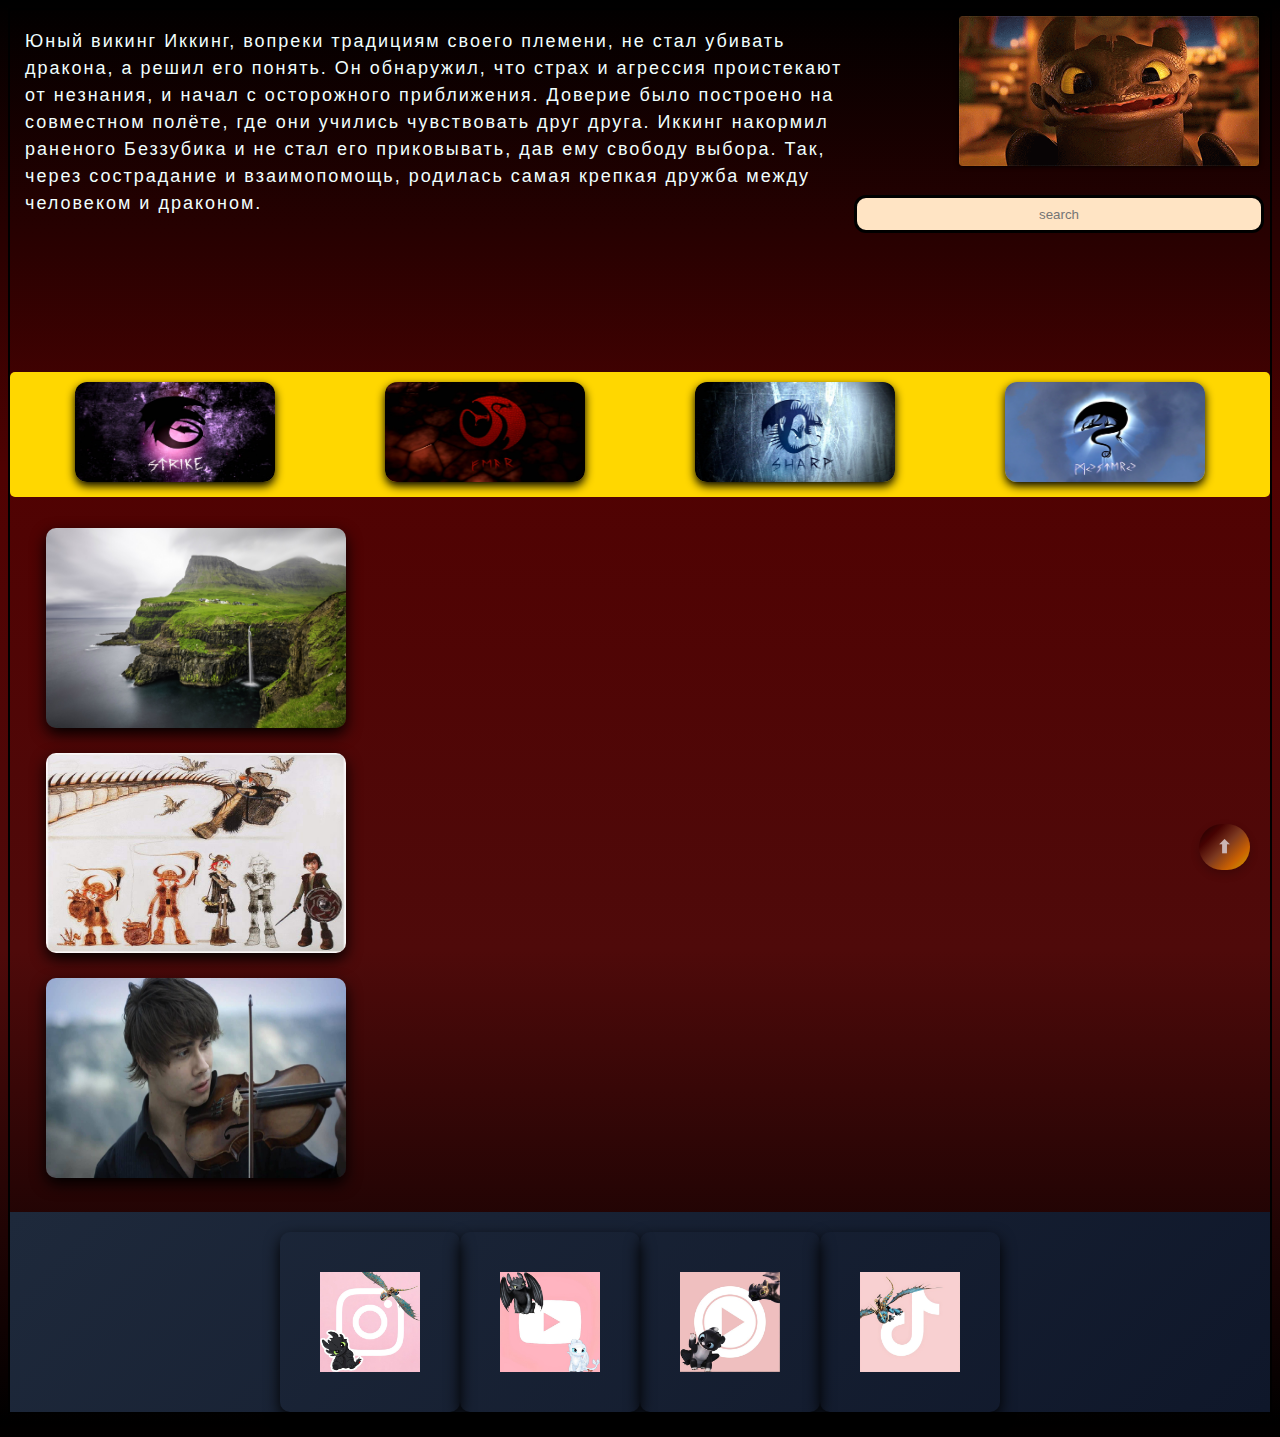
<file: index.html>
<!DOCTYPE html>
<html lang="en">
  <head>
    <meta charset="UTF-8" />
    <meta name="viewport" content="width=device-width,initial-scale=1" />
    <title>Фан-страница "Как приручить дракона"</title>
    <link rel="stylesheet" href="1.css" />
    <link rel="icon" type="image/x-icon" href="images/favicon-32x32.png">
  </head>
  <body>

   
    <header>
      <p>
        Юный викинг Иккинг, вопреки традициям своего племени, не стал убивать
        дракона, а решил его понять. Он обнаружил, что страх и агрессия
        проистекают от незнания, и начал с осторожного приближения. Доверие было
        построено на совместном полёте, где они учились чувствовать друг друга.
        Иккинг накормил раненого Беззубика и не стал его приковывать, дав ему
        свободу выбора. Так, через сострадание и взаимопомощь, родилась самая
        крепкая дружба между человеком и драконом.
      </p>

      <img
        class="logo"
        src="images/1.gif"
        alt="gif"
      />

      
      <input type="text" id="searchInput" placeholder="search" />
      <div id="suggestions"></div>
    </header>


    <main>
      <div class="nav-bar">
         <a href="https://howtotrainyourdragon.fandom.com/ru/wiki/Категория:Разящие" target="_blank">
        <img src="images/Strike_Class_Old.png" alt="разящие" class="log">
        </a>
         <a href="https://howtotrainyourdragon.fandom.com/ru/wiki/Грозящие" target="_blank">
        <img src="images/Fear_Class_Old.png" alt="грозящие" class="log">
        </a>
        <a href="https://howtotrainyourdragon.fandom.com/ru/wiki/Категория:Когтевики" target="_blank">
        <img src="images/Sharp_Class_Old.png" alt="когтевики" class="log">
        </a>
        <a href="https://howtotrainyourdragon.fandom.com/ru/wiki/Категория:Загадочные" target="_blank">
        <img src="images/Mystery_Class_Old.png" alt="загадочные" class="log">
        </a>
      </div>


  <div class="layout">
  
    <div class="row">
      <button onclick="toggleContent('fact1')" class="img-button">
        <img src="images/23.jpg" alt="Факт 1">
      </button>
      <div class="container" id="fact1">
        <div class="fact-content">
          <p class="text">
            <a href="https://www.reddit.com/r/movies/comments/20q5p9/19_fun_facts_about_how_to_train_your_dragon_found/?tl=ru" target="_blank">
            Создатели мультфильма черпали вдохновение в суровой и величественной природе Исландии, чтобы создать пейзажи, которые завораживают не только масштабом, но и глубинным ощущением волшебства. Они скрупулёзно изучали и переносили на экран причудливые формы лавовых полей, напоминающие инопланетные ландшафты, таинственный туман, стелющийся над геотермальными источниками, и меланхоличную красоту черных базальтовых пляжей.
          </a>
          </p>
        </div>
      </div>
    </div>

   
    <div class="row">
      <button onclick="toggleContent('fact2')" class="img-button">
        <img src="images/22.jpg" alt="Факт 2">
      </button>
      <div class="container" id="fact2">
        <div class="fact-content">
          
          <p class="text">
            <a href="https://www.reddit.com/r/movies/comments/20q5p9/19_fun_facts_about_how_to_train_your_dragon_found/?tl=ru" target="_blank">
           Анимационная франшиза «Как приручить дракона» основана на серии детских книг английской писательницы Крессиды Коуэлл. Первая книга вышла в 2003 году, а всего в основной цикл входит 12 романов.
          </a>
          </p>
          
        </div>
      </div>
    </div>

   
    <div class="row">
      <button onclick="toggleContent('fact3')" class="img-button">
        <img src="images/rybak.jpg" alt="Факт 3">
      </button>
      <div class="container" id="fact3">
        <div class="fact-content">
          <p class="text">
             <a href="https://www.youtube.com/watch?v=DiVWvrt6jKw" target="_blank">
          Песня Александра Рыбака «Into a Fantasy» действительно была официальным саундтреком к мультфильму «Как приручить дракона 2». Она звучит в финальных титрах (в международной версии фильма), а сам Рыбак выступил не только как исполнитель, но и как соавтор музыки.
        </a> 
        </p>
        </div>
      </div>
    </div>
    </main>
    
    <footer>
        <div class="footer-social">
    <a href="https://www.instagram.comclass=" class="icon" target="_blank">
      <img src="images/Insta.jpg" alt="Instagram">
    </a>
    <a href="https://www.youtube.com/watch?v=W6DtuM9TrvM" class="icon" target="_blank">
      <img src="images/youtube.jpg" alt="youtube">
    </a>
    <a href="https://music.yandex.by/album/3259224" class="icon" target="_blank">
      <img src="images/Music.jpg" alt="music">
    </a>
    <a href="https://www.tiktok.com/explore" class="icon" target="_blank">
      <img src="images/Tiktok.jpg" alt="Tiktok">
    </a>
  </div>
    </footer>
    <a href="#" id="toTop">⬆</a>
    <script src="1.js"></script>
  </body>
</html>
</file>
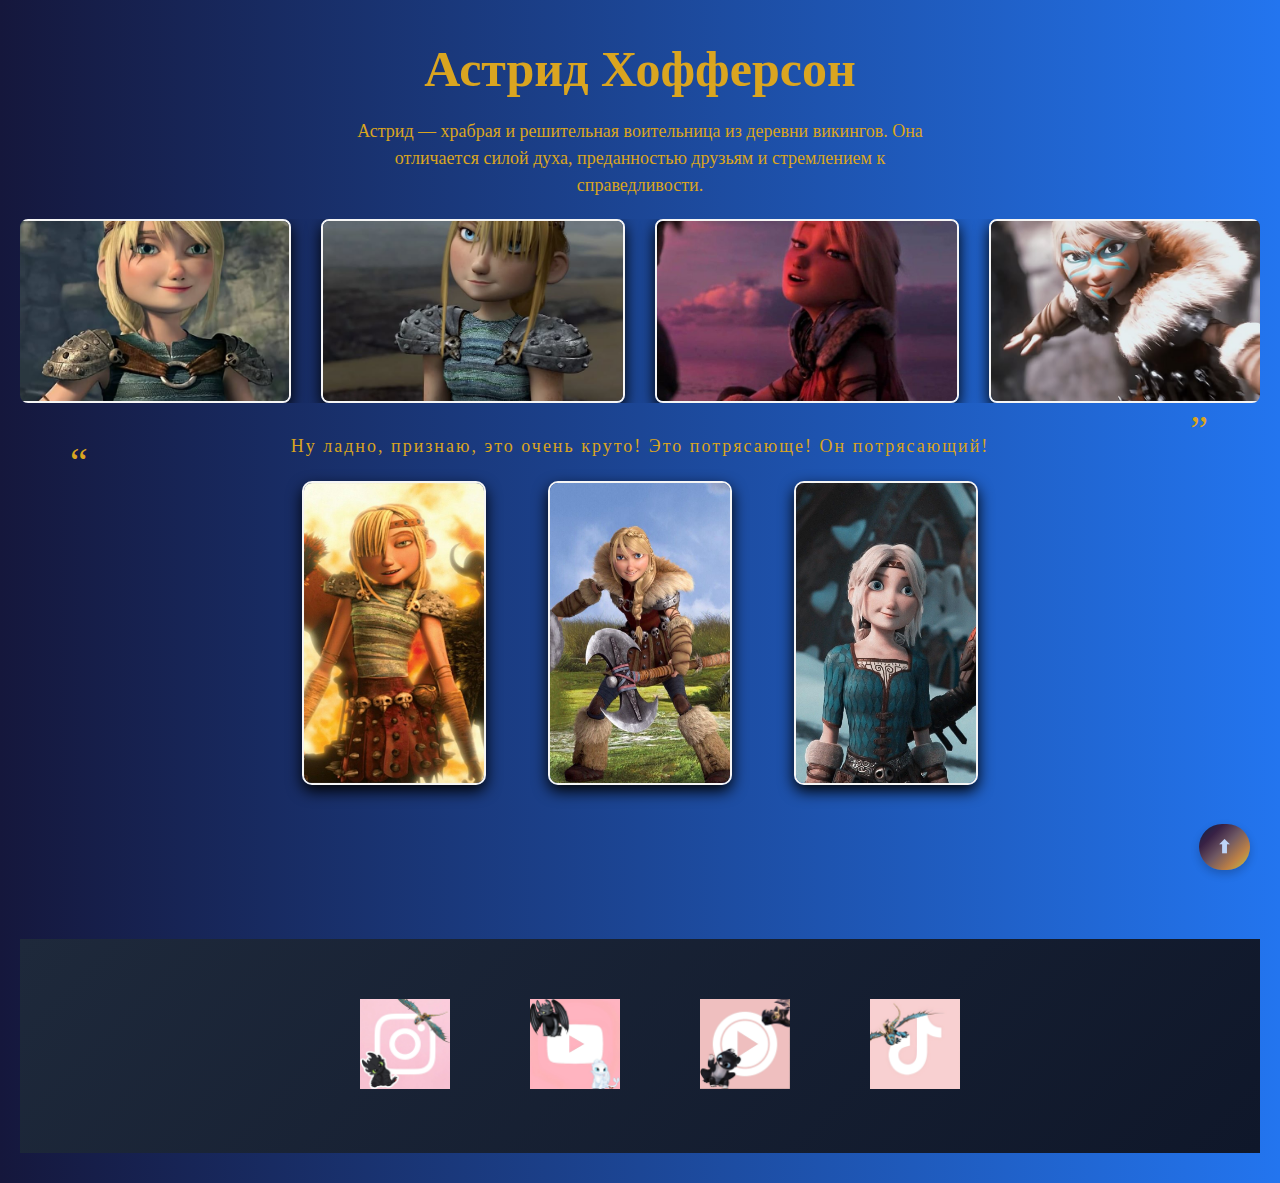
<file: astrid.html>
<!DOCTYPE html>
<html lang="en">
<head>
  <meta charset="UTF-8">
  <meta name="viewport" content="width=device-width, initial-scale=1.0">
  <title>Астрид</title>
  <link rel="stylesheet" href="astrid.css">
   <link rel="icon" type="image/x-icon" href="images/android-chrome-192x192.png">
</head>
<body>
  <header>
   <a href="1.html">
     <h1>Астрид Хофферсон</h1>
   </a>

    <p class="intro">
      Астрид — храбрая и решительная воительница из деревни викингов. 
      Она отличается силой духа, преданностью друзьям и стремлением к справедливости.
    </p>

    <div class="carousel">
    <img src="images/astrid1.jpg"  onclick="openModal(this)">
    <img src="images/astrid2.jpg"  onclick="openModal(this)">
    <img src="images/astrid3.jpg"  onclick="openModal(this)">
    <img src="images/astrid4.jpg"  onclick="openModal(this)">
  </div>


<div id="modal" class="modal">
  <span class="close" onclick="closeModal()">&times;</span>
  <span class="prev" onclick="changeImage(-1)">&#10094;</span>
  <span class="next" onclick="changeImage(1)">&#10095;</span>
  <img class="modal-content" id="modal-img">
  <div id="caption"></div>
</div>

  </header>


<main>

<blockquote>
   Ну ладно, признаю, это очень круто! Это потрясающе! Он потрясающий! 
</blockquote>



  <div class="buttons-row">
    <button class="tab-btn" onclick="showBlock('childhood')">
      <img  src="images/astrid5.jpg" alt="Детство">
    </button>

    <button class="tab-btn" onclick="showBlock('youth')">
      <img  src="images/astrid6.jpg" alt="Молодость">
    </button>

    <button class="tab-btn" onclick="showBlock('adulthood')">
      <img  src="images/astrid7.jpg" alt="Взрослая жизнь">
    </button>

  </div>


  <div class="content-block" id="childhood">
  <h2>Детство</h2>

  <p>
    В детстве Астрид росла в суровой среде викингов, где ценились сила и смелость.
    Она с ранних лет тренировалась владеть оружием и стремилась доказать свою храбрость.
  </p>


 <div class="carousel-fourth">
  <div class="carousel-track-fourth">
    <img src="images/astridyoung1.jpg" alt="Фото 1" class="carousel-item-fourth">
    <img src="images/astridyoung2.jpg" alt="Фото 2" class="carousel-item-fourth">
    <img src="images/astridyoung3.jpg" alt="Фото 3" class="carousel-item-fourth">
    <img src="images/astridyoung4.jpg" alt="Фото 4" class="carousel-item-fourth">
    <img src="images/astridyoung5.jpg" alt="Фото 5" class="carousel-item-fourth">
  </div>

  
  <button class="carousel-btn-fourth prev-fourth">‹</button>
  <button class="carousel-btn-fourth next-fourth">›</button>
</div>


<div class="modal-fourth" id="modal-fourth">
  <span class="close-fourth">&times;</span>
  <img class="modal-content-fourth" id="modal-img-fourth">
  <div id="caption-fourth"></div>

  
  <button class="modal-btn-fourth prev-modal-fourth">‹</button>
  <button class="modal-btn-fourth next-modal-fourth">›</button>
</div>




  </div>


  
  <div class="content-block" id="youth">
    <h2>Молодость</h2>
    <p>
      В юности Астрид стала одной из лучших воительниц деревни. 
      Её решимость и дисциплина выделяли её среди сверстников. 
      В это время она познакомилась с Иккингом и постепенно стала его союзником.
    </p>

<div class="carousel-second">
  <div class="carousel-track-second">
    <img src="images/Astrid - How to train your dragon 2.jpg" alt="Фото 1" class="carousel-item-second">
    <img src="images/Astrid.gif" alt="Фото 2" class="carousel-item-second">
    <img src="images/astrid10.jpg" alt="Фото 3" class="carousel-item-second">
    <img src="images/astrid11.jpg" alt="Фото 4" class="carousel-item-second">
    <img src="images/astrid13.jpg" alt="Фото 5" class="carousel-item-second">
  </div>


  <button class="carousel-btn-second prev-second">‹</button>
  <button class="carousel-btn-second next-second">›</button>
</div>



<div class="modal-second" id="modal-second">
  <span class="close-second">&times;</span>
  <img class="modal-content-second" id="modal-img-second">

  
  <button class="modal-btn-second prev-modal-second">‹</button>
  <button class="modal-btn-second next-modal-second">›</button>
</div>

    
  </div>

  <div class="content-block" id="adulthood">
    <h2>Взрослая жизнь</h2>
    <p>
      Повзрослев, Астрид стала мудрой и сильной лидершей. 
      Она участвовала в защите деревни, поддерживала Иккинга в его лидерстве и 
      внесла огромный вклад в мирное сосуществование людей и драконов.
    </p>

  <div class="carousel-third">
  <div class="carousel-track-third">
    <img src="images/astrid41.jpg" alt="Фото 1" class="carousel-item-third">
    <img src="images/astrid42.jpg" alt="Фото 2" class="carousel-item-third">
    <img src="images/astrid43.jpg" alt="Фото 3" class="carousel-item-third">
    <img src="images/astrid44.jpg" alt="Фото 4" class="carousel-item-third">
    <img src="images/astrid45.jpg" alt="Фото 5" class="carousel-item-third">
  </div>


  <button class="carousel-btn-third prev-third">‹</button>
  <button class="carousel-btn-third next-third">›</button>
</div>


<div class="modal-third" id="modal-third">
  <span class="close-third">&times;</span>
  <img class="modal-content-third" id="modal-img-third">
  <div id="caption-third"></div>

 
  <button class="modal-btn-third prev-modal-third">‹</button>
  <button class="modal-btn-third next-modal-third">›</button>
</div>




  </div>
  
  </main>
  
  <footer>

 <div class="footer-social">
    <a href="https://www.instagram.comclass=" class="icon" target="_blank">
      <img src="images/Insta.jpg" alt="Instagram">
    </a>
    <a href="https://www.youtube.com/watch?v=W6DtuM9TrvM" class="icon" target="_blank">
      <img src="images/youtube.jpg" alt="youtube">
    </a>
    <a href="https://music.yandex.by/album/2577455" class="icon" target="_blank">
      <img src="images/Music.jpg" alt="music">
    </a>
    <a href="https://www.tiktok.com/explore" class="icon" target="_blank">
      <img src="images/Tiktok.jpg" class="icon"  target="_blank" alt="Tiktok">
    </a>
  </div>

  </footer>

   <a href="#" id="toTop">⬆</a>
  <script src="astrid.js"></script>
</body>
</html>
</file>
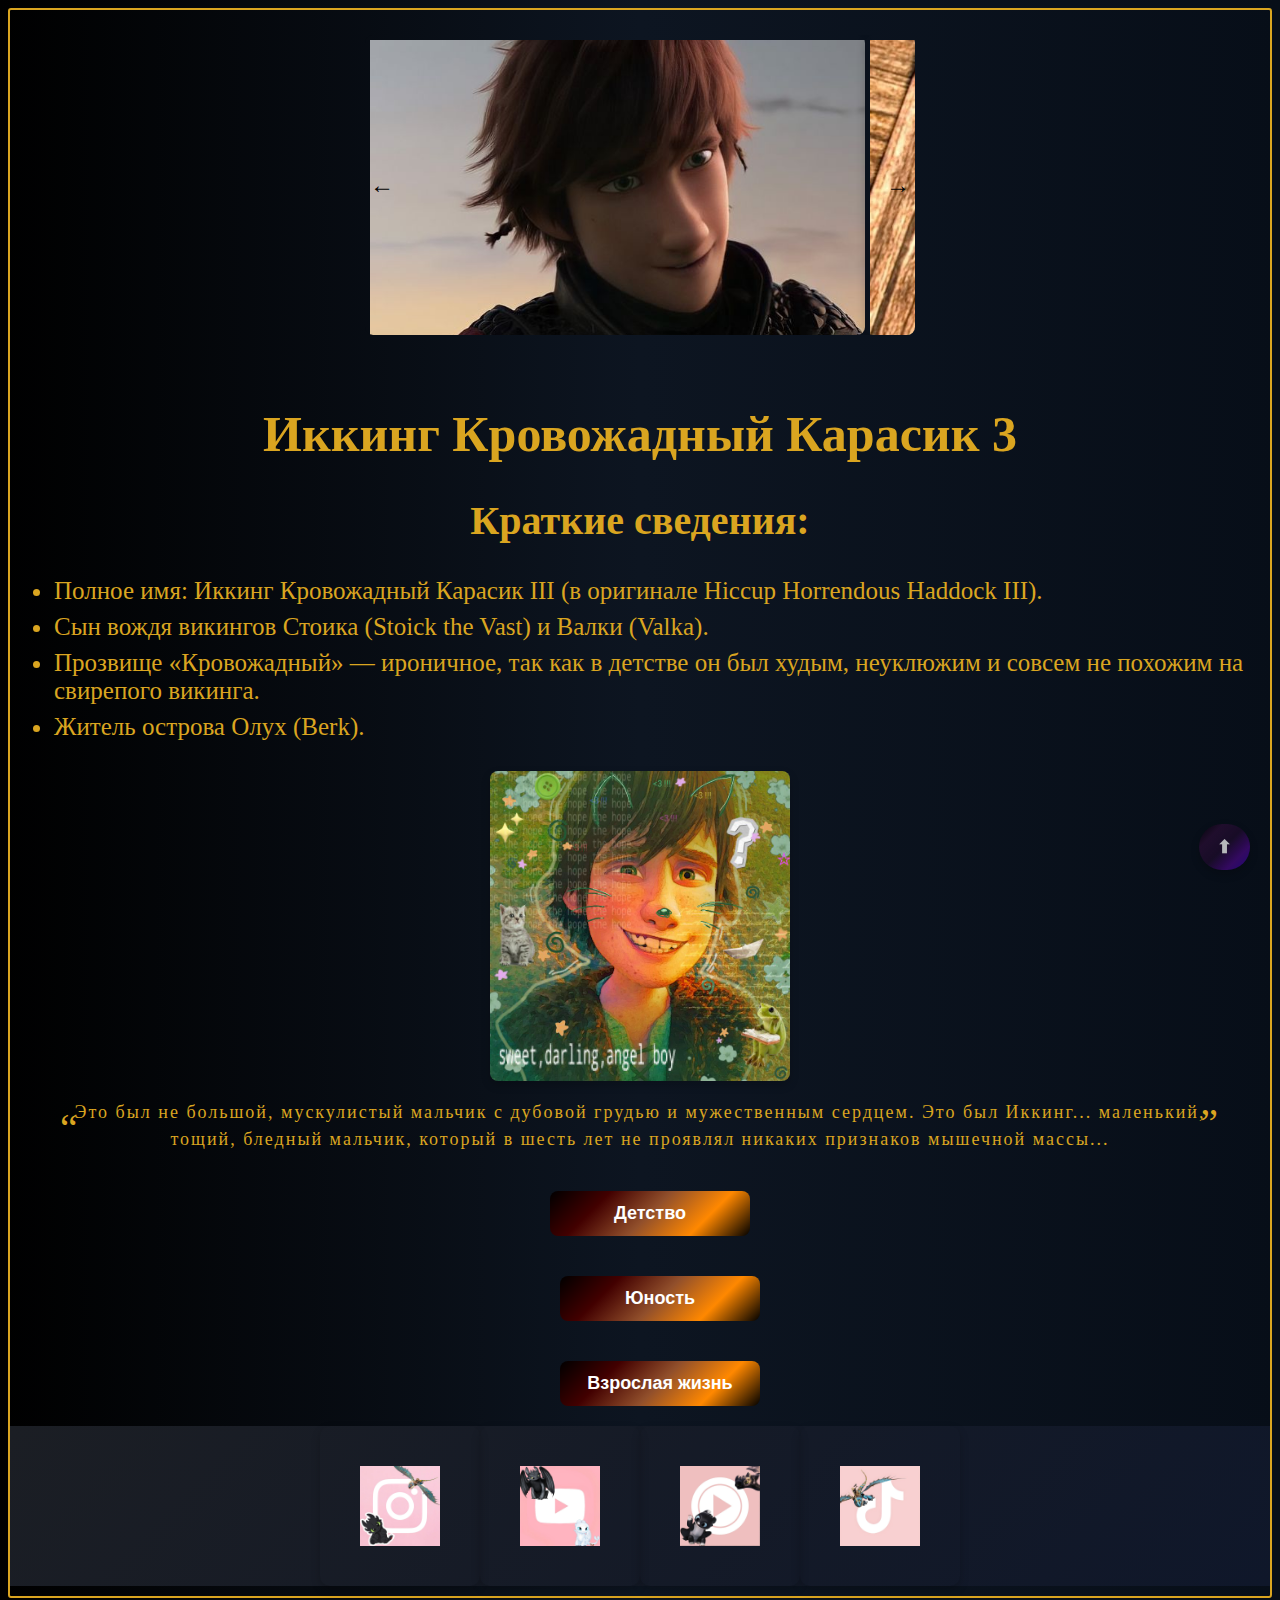
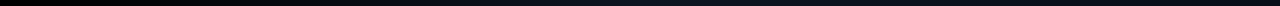
<file: hiccup.html>
<!DOCTYPE html>
<html lang="en">
<head>
    <meta charset="UTF-8">
    <meta name="viewport" content="width=device-width, initial-scale=1.0">
    <title>Иккинг</title>
    <link rel="stylesheet" href="hiccup.css">
    <link rel="icon" type="image/x-icon" href="images/favicon-16x16.png">
</head>
<body>
<header>

     <div class="carousel-container">
    <button class="nav left" onclick="scrollCarousel(-1)">←</button>

  <div id="carousel" class="carousel">
 <div class="photo"><img src="images/hiccup6.jpg" alt="photo 1"></div>
 <div class="photo"><img src="images/hiccup2.jpg" alt="photo 2"></div>
 <div class="photo"><img src="images/hiccup3.jpg" alt="photo 3"></div>
 <div class="photo"><img src="images/hiccup4.jpg" alt="photo 4"></div>
 <div class="photo"><img src="images/hiccup5.jpg" alt="photo 5"></div>
  </div>

   <button class="nav right" onclick="scrollCarousel(1)">→</button>

   
</header>

<main>
    <h1> <a href="index.html"> Иккинг Кровожадный Карасик 3</a></h1>
    <h2>Краткие сведения:</h2>
    <ul>
        <li>
            Полное имя: Иккинг Кровожадный Карасик III (в оригинале Hiccup Horrendous Haddock III).
        </li>
        <li>
            Сын вождя викингов Стоика (Stoick the Vast) и Валки (Valka).
        </li>
        <li>
            Прозвище «Кровожадный» — ироничное, так как в детстве он был худым, неуклюжим и совсем не похожим на свирепого викинга.
        </li>
        <li>
            Житель острова Олух (Berk).
        </li>
    </ul>

       <a href="https://www.kinopoisk.ru/film/280172/" target="_blank">
        <img class="phot4" src="images/hiccup avatar _ иккинг аватарка.jpg" alt="фото 7">
       </a>

    <blockquote>
    Это был не большой, мускулистый мальчик с дубовой грудью и мужественным сердцем. Это был Иккинг... маленький, тощий, бледный мальчик, который в шесть лет не проявлял никаких признаков мышечной массы...
    </blockquote>

     <div class="section">
        <div class="but">
<button class="toggle-btn" onclick="toggleContent('bio')">
  Детство 
</button>
</div>
<div class="content-container" id="bio">

<h2>Отрочество:</h2>

    <ul>

        <li>Отношения с отцом:</li>
        <ul>
            <li>Чувствовал постоянное давление и разочарование отца, который хотел видеть его традиционным сильным викингом.</li>
            <li>Страдал от эмоциональной отстранённости Стоика после предполагаемой гибели матери.</li>
        </ul>

        <li>Травма потери матери:</li>
        <ul>
            <li>Вырос с верой, что его мать, Валка, погибла от дракона, что усугубляло его чувство одиночества и непонимания в семье.</li>
        </ul>

        <li>Убежище в изобретательстве:</li>
        <ul>
            <li>Его личным пространством была кузница Плеваки, где он чертил схемы и создавал механизмы.</li>
            <li>Это было не просто хобби, а способ самореализации в мире, где его не принимали.</li>
        </ul>

        <li>Отношения с соплеменниками</li>
        <ul>
            <li>Был объектом насмешек и издевательств со стороны сверстников, особенно Сморкалы.</li>
            <li>Его единственным «другом» до появления Беззубика была Рыбьеног, но и эти отношения были скорее формальными.</li>
        </ul>

    </ul>

<div class="image-scroll">
  <img src="images/hiccup8.jpg" alt="Фото">
  <img src="images/hiccup9.jpg" alt="Фото ">
  <img src="images/hiccup10.jpg" alt="Фото ">
  <img src="images/hiccup11.jpg" alt="Фото ">
  <img src="images/Gobber the Belch - How to train your dragon.jpg" alt="Фото ">
</div>

<blockquote class="blockquote2">
    Я пытался рассказать тебе это столько раз, но ты никогда не слушал. Ты меня никогда не слушаешь!
</blockquote>
   

<ul>
    <h2>Переломный момент (15 лет)</h2>

    <ul>
        <li>Встреча с Беззубиком:</li>
        <ul>
            <li>Во время нападения на деревню, Икикнгу удается подбить Ночную Фурию.</li>
            <li>Найдя в лесу, воспринял его как шанс доказать свой статус, но, увидев в нём родственную душу, проявил эмпатию.</li>
            <li>Их тайные встречи в лесу стали самым важным и личным опытом его жизни.</li>
        </ul>

<div class="gallery">  
    <a href="E:\1 курс\ВТвИн лабы\ВТвИн лаба 7\1\toothless.html" target="_blank">    
  <img class="phot2" src="images/hiccup15.jpg" alt="Фото">
  </a>
  <a href="https://www.youtube.com/watch?v=ZDyEERuK31Y" target="_blank">
  <img class="phot2" src="images/hiccup16.gif" alt="Фото ">
  </a>
</div> 

<blockquote class="blockquote3">
    Я не могу его убить. Он такой же беспомощный, как и я
</blockquote>

      <li>Раскрытие тайны:</li>
      <ul>
        <li>Иккингу удается одерживать первые победы на арене, что очень злит Астрид.</li>
        <li>Отношение со стороны соплеменников меняется.</li>
        <li>Проследив за Иккингом, Астрид раскрыла его тайну.</li>
      </ul> 
    <video src="" controls autoplay loop muted >
</video>

      
        <li>Иккингу предстоит сразиться с драконном в финальном испытании.</li>
        <li>Во время схватки Беззубик встает за Иккинга, что выводит из себя Стоика.</li>
        <li>Стоик отрекается от Иккинга и отправляется на остров драконов.</li>
    </ul>
    <video src="" controls autoplay loop muted></video>
   
    <li>Признание:</li>
     <ul>
        <li>Иккинг собирается лететь на остров драконов, будущие наездники отправляются с ним.</li>
        <li>Викинги терпят поражение от Красной смерти.</li>
        <li>Иккинг спасает Беззубик, получает признание отца и побеждает Красную смерть, теряя ногу.</li>
     </ul>

    <video src="" controls autoplay loop muted></video>
   </ul>
</ul>
</div>

<div class="section">
    <div class="but">
  <button class="toggle-btn" onclick="toggleContent('youth')">
    Юность
  </button>
  </div>
  <div class="content-container" id="youth">
 <h2>Становление героя Олуха:</h2>
 <ul>
 <li>Защитник Олуха:</li>
  <ul>
    <li>после победы над Красной смертью Иккинг становится самым уважаемым наездником на Олухе.</li>
    <li>Но чтобы доказать статус будущего вождя ему нужно пройти ещё множество испытаний.</li>
  </ul>
  <a href="https://www.kinopoisk.ru/series/707366/?utm_referrer=www.google.com" target="_blank">
  <img class="phot" src="images/576x.webp" alt="фото 8">
  </a>
  <blockquote class="blockquote4">Драконы и всадники Олуха</blockquote>

  <li>Покоритель драконов:</li>
  <ul>
    <li>В ходе борьбы с племенами изгоев и берсерков, Иккинг становится настоящим наставником для драконов.</li>
    <li>За время приключений, Икиинг вдвое расширил драконий учебник, найдя множество новых драконов.</li>
    <li>А также, Иккинг с Астрид становятся лучшими друзьями.</li>
  </ul>

  <div class="gallery2">
  <img class="phot3" src="images/hiccup17.jpg" alt="фото 9">
  <img class="phot3" src="images/hiccup18.jpg" alt="фото 10">
  </div>

  <li>Искатель приключений:</li>

  <ul>
    <li>После побега Дагура из тюрьмы на острове изгоев, скучающий по приключениям Иккинг с наездниками отправляется в погоню за предводителем Берсерков.</li>
    <li>В ходе погони, Дагур ушел с золотом охотников на драконов.</li>
  </ul>
  
  <div class="gallery">  
    <a href="https://www.kinopoisk.ru/series/1046305/" target="_blank">    
  <img class="phot4" src="images/RTTE.webp" alt="Фото11">
  </a>
  <a href="https://howtotrainyourdragon.fandom.com/ru/wiki/Драконий_Глаз" target="_blank">
  <img class="phot4" src="images/hiccup19.jpg" alt="Фото12">
  </a>
</div> 

<blockquote class="blockquote5">
   Ты возмужал и стал любимцем женщин.
</blockquote>

<li>Главный враг Иккинга:</li>
<ul>
  <li>Потерпев несколько поражений, Дагур обЪединяется с охотниками за драконами и своей сестрой Хедер.</li>
  <li>Но не смотря на все попытки, охотники терпят поражения.</li>
  <li>В игру вступает предводитель охотников-Виго Гримборн.</li>
  <li>Виго быстро вычисляет шпиона, в лице Хедер, и хитростью одолевает наездников, забирая Драконий глаз.</li>
</ul>

 <div class="gallery">  
    <a href="https://www.youtube.com/watch?v=1ooqkjOHAY0" target="_blank">    
  <img class="phot4" src="images/Viggo Grimborn ICON.jpg" alt="Фото13">
  </a>
  <a href="https://howtotrainyourdragon.fandom.com/ru/wiki/Охотники_на_драконов" target="_blank">
  <img class="phot4" src="images/hunters.webp" alt="Фото14">
  </a>
  <a href="https://www.youtube.com/watch?v=jKzgP9Hn9a4" target="_blank">
    <img class="phot4" src="images/Heather and Viggo.jpg" alt="фото 15">
  </a>
</div> 

<blockquote class="blockquote6">
   Потому что я — никто без хорошего соревнования и не хочу быстро заканчивать игру. Иначе, где удовольствие?
</blockquote>

 
<li>Король драконов:</li>
<ul>
   <li>Икикнгу удается разгадать загадку драконьего глаза.</li>
   <li>Финальная битва прошла на острове берсерков, в которой сошлись все племена викингов с охотниками.</li>
   <li>Иккингу удалось одолеть Йохана, а Кроган был убит Драго.</li>
</ul>

<div class="gallery">  
    <a href="https://howtotrainyourdragon.fandom.com/ru/wiki/Король_Драконов,_часть_II" target="_blank">    
  <img class="phot4" src="images/Король_Драконов_II.webp" alt="Фото11">
  </a>
  <a href="https://howtotrainyourdragon.fandom.com/ru/wiki/Драмиллион" target="_blank">
  <img class="phot4" src="images/3F3F3F3F3F1.webp" alt="Фото12">
  </a>
</div> 

<blockquote class="blockquote12">
  Это драконий край...
</blockquote>

 </ul>

 </div>
</div>


<div class="section">
    <div class="but">
  <button class="toggle-btn" onclick="toggleContent('adult')">
    Взрослая жизнь
  </button>
  </div>
  <div class="content-container" id="adult">
   
    <h2>Становление вождя:</h2>

    <li>Будущий вождь:</li>
    <ul>
      <li>С Иккингом пытается поговорить отец с целью передать право вождя Олуха.</li>
      <li>Иккинг не хочет слушать Стоика и улетает.</li>
      <li>Астрид пытается переубедить Иккинга.</li>
    </ul>

<div class="gallery">  
    <a href="https://www.kinopoisk.ru/film/512883/?utm_referrer=www.google.com" target="_blank">    
  <img class="phot4" src="images/hiccup20.jpg" alt="Фото11">
  </a>
  <a href="astrid.html" target="_blank">
  <img class="phot4" src="images/hiccstrid icon.jpg" alt="Фото12">
  </a>
</div> 

<blockquote class="blockquote12">
  Все эти пламенные речи не моё.
</blockquote>


<li>Встреча с матерью и воссоединение семьи:</li>
<ul>
  <li>После очередной ссоры со Стоиком, Иккинг встречает таинственного наездника, которым оказывается его мать.</li>
  <li>Стоик следует за Иккингом и находит святилище Валки.</li>
  <li>Семья воссоединилась, но счастье продлилось недолго.</li>
</ul>

<div class="gallery">  
    <a href="https://www.youtube.com/watch?v=C9Ul8_yiun8&t=3s" target="_blank">    
  <img class="phot4" src="images/Hiccup's mom is so cool.jpg" alt="Фото11">
  </a>
  <a href="https://www.youtube.com/watch?v=m4BHsGTi__g" target="_blank">
  <img class="phot4" src="images/hiccup21.jpg" alt="Фото12">
  </a>
  <a href="https://www.youtube.com/watch?v=Vewk44HZ_78" target="_blank">    
  <img class="images/hiccup22.jpg" alt="Фото11">
  </a>
</div> 

<blockquote class="blockquote12">
 Ты также прекрасна, как в день, когда исчезла.
</blockquote>

<li>Смерть Стоика и становление вождем:</li>
<ul>
  <li>Во время боя, Беззубик, находившийся под контролем Альфы, убивает Стоика.</li>
  <li>Викинги хоронят вождя и отправляются за Драго на Олух.</li>
  <li>Иккингу и Беззубику удается одолеть Драго. Иккинг стал новым вождем, а беззубик Альфой.</li>
</ul>

<div class="gallery">  
    <a href="https://www.youtube.com/watch?v=poo3uOJu2j4" target="_blank">    
  <img class="phot4" src="images/IMG_20190209_211829.webp" alt="Фото11">
  </a>
  <a href="https://www.youtube.com/watch?v=TYtYxKyZpB8" target="_blank">
  <img class="phot4" src="images/hiccup23.jpg" alt="Фото12">
  </a>
  <a href="https://www.youtube.com/watch?v=UKNtnPYGaBU" target="_blank">    
  <img class="phot4" src="images/hiccup24.jpg" alt="Фото11">
  </a>
</div> 

<blockquote class="blockquote12">
  Вождь защитит свой народ...
</blockquote>

<li>Молодой вождь:</li>
<ul>
  <li>Пррошел год после победы над Драго, как на Олух нападает Гриммель с драконьей армией.</li>
  <li>Иккинг не видет другого выхода, как покинуть Олух.</li>
  <li>Иккинг побеждает Гримеля, отпуская всех драконов в Скрытый мир.</li>
</ul>

<div class="gallery">  
    <a href="https://www.kinopoisk.ru/film/706655/?utm_referrer=www.google.com" target="_blank">    
  <img class="phot4" src="images/hiccup25.jpg" alt="Фото11">
  </a>
  <a href="https://www.youtube.com/watch?v=I9BbC5g3S1M" target="_blank">
  <img class="phot4" src="images/hiccup26.jpg" alt="Фото12">
  </a>
  <a href="https://www.youtube.com/watch?v=PCUnpV0ffs4" target="_blank">    
  <img class="phot4" src="images/Hiccup and Toothless Goodbye.gif" alt="Фото11">
  </a>
</div> 

<blockquote class="blockquote12">
  Лети братец, лети...
</blockquote>

<li>После событий фильмов:</li>
<ul>
  <li>Иккинг женился на Астрид.</li>
  <li>Олух живет и процветает.</li>
  <li>Спустя десять лет, Иккинг вновь встречает Беззубика.</li>
</ul>

<div class="gallery">  
    <a href="https://www.youtube.com/watch?v=kVdYmC3BBHA" target="_blank">    
  <img class="phot4" src="images/hiccup40.jpg" alt="Фото11">
  </a>
  <a href="https://www.kinopoisk.ru/film/1313195/" target="_blank">
  <img class="phot4" src="images/I’M DEAD and I NEED HELP.jpg" alt="Фото12">
  </a>
  <a href="https://www.youtube.com/watch?v=qhS0z7dQ6oc" target="_blank">    
  <img class="phot4" src="images/hiccup30.jpg" alt="Фото11">
  </a>
</div> 

<blockquote class="blockquote13">
  Секрет в том, что драконы не ушли навсегда. Они просто... стали жить скрытно. Ждут того момента, когда человечество будет готово. Когда мы научимся жить с ними в мире… Может быть, однажды… это случится.
</blockquote>

  </div>
</div>



</main>


<footer>
  <div class="footer-social">
    <a href="https://www.instagram.comclass=" class="icon" target="_blank">
      <img src="images/Insta.jpg" alt="Instagram">
    </a>
    <a href="https://www.youtube.com/watch?v=Fenz2i9iAMI&t=12s" class="icon" target="_blank">
      <img src="images/youtube.jpg" alt="youtube">
    </a>
    <a href="https://music.yandex.by/album/1985767" class="icon" target="_blank">
      <img src="images/Music.jpg" alt="music">
    </a>
    <a href="https://www.tiktok.com/explore" class="icon" target="_blank">
      <img src="images/Tiktok.jpg" alt="Tiktok">
    </a>
</footer>

    <a href="#" id="toTop">⬆</a>
    <script src="hiccup.js"></script>
</body>
</html>
</file>
<file: 1.css>
body{
    background: linear-gradient( to top, #000000, #4f0a0a , #500202, #000);
     font-family: 'Lucida Sans', 'Lucida Sans Regular', 'Lucida Grande', 'Lucida Sans Unicode', Geneva, Verdana, sans-serif;
     font-size: large;
     border: 2px solid black;
     border-radius: 3px 3px 3px 3px;
}

.logo{
  position: absolute;
  top: 16px;   
  right: 16px; 
  width: 300px; 
  height: 150px; 
  float: right;
  box-shadow: 0 0 5px #000000;
  margin-right: 5px;
  border: 0 solid transparent;
  border-radius: 4px 4px 4px 4px;
}



#searchInput{
  position: absolute;
  top: 175px;   
  right: 16px; 
  width: 400px; 
  height: 30px; 
  margin-top: 20px;
  text-align: center;
  border: 3px solid #000000;
  border-radius: 12px 12px 12px 12px;
  background-color: bisque;
}

#suggestions {
  position: absolute;
  top: 235px; 
  right: 16px;
  width: 400px;
  background: #fff8dc;
  border-radius: 8px;
  max-height: 150px;
  overflow-y: auto;
  font-family: 'Inter', sans-serif;
  z-index: 10;
}

.suggestion {
  padding: 8px;
  cursor: pointer;
}

.suggestion:hover {
  background: #ffe4b5;
}



p{
  color: azure;    
  margin-left: 15px;
  margin-right: 410px;
  font-size: large;
  letter-spacing: 2px;
  line-height: 1.5;
}



.nav-bar {
  background-color: #ffd700; 
  display: flex;
  justify-content: space-around;
  padding: 10px ;
  margin-top: 155px;
  border-radius: 5px 5px 5px 5px;
}


.log{
  width: 200px;
  height: 100px;
  border-radius: 12px;
  box-shadow: 0 4px 10px #000000;
  transition: transform 0.3s ease, box-shadow 0.3s ease;
  cursor: pointer;
}


.log:hover{
  transform: scale(1.1);          
  box-shadow: 0 6px 15px rgb(0, 0, 0);
}



.layout {
  display: flex;
  flex-direction: column;
  gap: 20px;
  margin: 30px;
}


.row {
  display: flex;
  align-items: flex-start;
  gap: 40px;
}


.img-button {
  background: none;
  cursor: pointer;
  border: none;
}


 img {
  width: 300px;
  height: 200px;
  border-radius: 10px;
  box-shadow: 0 6px 15px rgb(0, 0, 0);
  transition: transform 0.5s ease, box-shadow 0.3s ease;
}


.img-button img:hover {
  transform: scale(1.15);
  box-shadow: 0 6px 15px rgb(0, 0, 0);
}


.container {
  overflow: hidden;
  max-height: 0;
  opacity: 0;
  transition: max-height 0.7s ease, opacity 0.3s ease;
}

.container.show {
  max-height: 1000px;
  opacity: 1;
}


.fact-content {
  display: flex;
  align-items: flex-start;
  gap: 20px;
}


.text {
  margin-top: 40px;
  margin-left: 100px;
  text-align: center;
  font-size: 16px;
  text-align: justify;
  letter-spacing: 1px;
  line-height: 1.5;
  text-decoration: none;
  overflow: hidden;              
  border-right: 2px solid transparent; 
  display: inline-block;
}


.container.show .text {
  animation: typingLines 5s steps(40, end) forwards, blinkCursor 0.5s step-end 5; 
}


@keyframes typingLines {
  from { max-height: 0; }
  to   { max-height: 500px; } 
}


@keyframes blinkCursor {
  50% { border-color: transparent; }
  100% { border-right: none; } 
}


a{
  color: azure;
  text-decoration: none;
 
}

a:hover{
  text-decoration: none;
  color: goldenrod;
}



#toTop {
  position: fixed;         
  bottom: 30px;            
  right: 30px;             
  display: inline-block;
  padding: 12px 18px;
  background: linear-gradient(135deg, #000000, #420000, #914f2b ,#ff8800 ,#ffea00 ); 
  color: #fff;
  font-size: 18px;
  font-weight: bold;
  text-decoration: none;
  border-radius: 100px;     
  box-shadow: 0 4px 10px rgba(0,0,0,0.3);
  transition: all 0.3s ease;
  opacity: 0.7;            
}

#toTop:hover {
  opacity: 1;              
  transform: translateY(-5px); 
  box-shadow: 0 6px 15px rgba(0,0,0,0.4);
}


footer {
  background: linear-gradient(135deg, #1e293b, #0f172a); 
  height: 200px;
}

.footer-social {
  display: flex;
  justify-content: center; 
  margin-bottom: 10px;
  padding: 20px;
}

.footer-social .icon img {
  width: 90px;
  height: 90px;
  padding: 40px;
  border-radius: 10px;
  transition: transform 0.3s ease, filter 0.3s ease;
}

.footer-social .icon img:hover {
  transform: scale(1.1);
  filter: drop-shadow(0 0 6px #0e57c4); 
}

@media (min-width: 1024px) {
  header p {
    font-size: 18px;
    margin-right: 420px;
  }


  .layout .row {
    flex-direction: row;   
    
  }


  .img-button img {
    width: 300px;
    height: 200px;
  }

  .text {
    font-size: 16px;
    margin-left: 100px;
  }

  .footer {
    padding: 40px 60px;
  }

  .footer-social .icon img {
    width: 100px;
    height: 100px;
  }

  .footer-text {
    font-size: 15px;
  }

   #suggestions {
    width: 400px;
    font-size: 16px;
  }

}



@media (min-width: 768px) and (max-width: 1023px) {
  header p {
    font-size: 16px;
    margin-right: 250px;
  }


  .logo {
    width: 220px;
    height: 120px;
  }


  #searchInput {
    width: 250px;
    top: 150px;
  }


  .layout .row {
    flex-direction: column; 
    
    align-items: center;
  }

  .img-button img {
    width: 250px;
    height: 160px;
  }

  .text {
    font-size: 15px;
    margin: 20px;
    text-align: center;
  }

   .footer-social {
    gap: 20px;
  }

  .footer-social .icon img {
    width: 80px;
    height: 80px;
  }

   #suggestions {
    width: 80%;
    right: 10%;
    top: 180px;
  }
}



@media (max-width: 767px) {
  header p {
    font-size: 14px;
    margin: 10px;
  }


  .logo {
    position: static;   
    display: block;
    margin: 0 auto;
    width: 180px;
    height: 100px;
  }


  #searchInput {
    position: static;
    display: block;
    margin: 10px auto;
    width: 90%;
  }


  .nav-bar {
    flex-direction: column;
    align-items: center;
    gap: 10px;
  }


  .log {
    width: 150px;
    height: 80px;
  }


  .layout {
    margin: 20px;
  }


  .layout .row {
    flex-direction: column;
    align-items: center;
  }


  .img-button img {
    width: 200px;
    height: 140px;
  }


  .text {
    font-size: 14px;
    margin: 15px;
    text-align: center;
  }


  #toTop {
    bottom: 15px;
    right: 15px;
    font-size: 14px;
    padding: 8px 12px;
  }

  .footer {
    padding: 20px 10px;
    height: 100px;
  }

  .footer-social {
    gap: 15px;
  }

  .footer-social .icon img {
    width: 70px;
    height: 70px;
    padding: 5px;
  }

  #suggestions {
    width: 90%;
    right: 5%;
    top: 405px;
    font-size: 14px;
  }
}
</file>
<file: astrid.css>
body {
 background: linear-gradient(90deg, #15173c,#2375ef);
  color: goldenrod;
  font-family: Georgia, serif;
  margin: 0;
  padding: 20px;
}

header {
  text-align: center;
  margin-bottom: 30px;
}

h1{
    text-decoration: none;
    display: inline-block;
     font-size: 50px;
  color: goldenrod;
  text-align: center;
  margin: 20px auto;
  transition: color 0.4s ease, transform 0.4s ease, text-shadow 0.4s ease;
}

h1:hover {
  color: #ffea00;              
  transform: scale(1.08);      
  text-shadow: 0 0 15px rgba(255, 215, 0, 0.8); 
}


.intro {
  color: goldenrod;
  max-width: 600px;
  margin: 0 auto;
  font-size: 18px;
  line-height: 1.5;
}

.carousel {
  display: flex;
  justify-content: center;   
  align-items: center;       
  gap: 30px;
  margin: 20px auto;
  border-radius: 8px;
  overflow-x: auto;
  scroll-snap-type: x mandatory;
  scroll-behavior: smooth;
  max-width: 100%;            
}

.carousel::-webkit-scrollbar {
  display: none; 
}

.carousel img {
  flex: none;
  border: 2px solid whitesmoke;
  width: 300px;
  height: 180px;
  object-fit: cover;
  border-radius: 8px;
  cursor: pointer;
  transition: transform 0.3s ease, box-shadow 0.3s ease;
  box-shadow: 0 6px 15px rgb(0, 0, 0);
  scroll-snap-align: center;
}

.carousel img:hover {
  transform: scale(1.1);
  box-shadow: 0 6px 15px rgb(0, 0, 0);
}


.modal {
  display: none;
  position: fixed;
  z-index: 1000;
  padding-top: 60px;
  left: 0; top: 0;
  width: 100%; height: 100%;
  background-color: rgb(0, 0, 0);
}

.modal-content {
  margin: auto;
  display: block;
  max-width: 80%;
  max-height: 80%;
  border-radius: 10px;
}

.close {
  position: absolute;
  top: 20px; right: 35px;
  color: #fff;
  font-size: 40px;
  font-weight: bold;
  cursor: pointer;
}

.close:hover {
  color: goldenrod;      
  transform: scale(1.2); 
}

.prev, .next {
  cursor: pointer;
  position: absolute;
  top: 50%;
  font-size: 40px;
  color: #fff;
  padding: 16px;
  margin-top: -20px;
  user-select: none;
  transition: 0.3s;
}

.prev { left: 20px; }
.next { right: 20px; }

.prev:hover, .next:hover {
  color: goldenrod;
  transform: scale(1.2);
}


blockquote{
  margin-top: 30px;
  position: relative;
  font-size: 18px;
  color: goldenrod;
  text-align: center;
   letter-spacing: 2px;
  line-height: 1.5;
}

blockquote::before {
  content: "“";
  font-size: 40px;
  color: goldenrod;
  position: absolute;
  left: 10px;
  top: 0;
}

blockquote::after {
  content: "”";
  font-size: 40px;
  color: goldenrod;
  position: absolute;
  right: 10px;
  bottom: 0;
}


.buttons-row {
  display: flex;
  justify-content: center;
  gap: 50px;
  margin-top: 20px;
  margin-bottom: 30px;
}

.tab-btn {
  background: none;
  border: none;
  cursor: pointer;
  
}

.tab-btn figure {
  margin: 0;
  text-align: center;
}

.tab-btn img {
  width: 180px;
  height: 300px;
  border: 2px solid whitesmoke;
  border-radius: 10px;
   transition: transform 0.3s ease, box-shadow 0.3s ease;
   box-shadow: 0 6px 15px rgb(0, 0, 0);
}

.tab-btn:hover img {
  transform: scale(1.05);
  box-shadow: 0 6px 15px rgb(0, 0, 0);
}



.content-block {
  max-width: 7000px;
  margin: 0 auto;
  padding: 20px;
  opacity: 0;
  max-height: 0;
  overflow: hidden;
  transition: all 0.8s ease;
}

.content-block.show {
  opacity: 1;
  max-height: 1000px;
}


.carousel-fourth {
  position: relative;
  width: 600px;
  height: 400px;
  overflow: hidden;
  border-radius: 12px;
  box-shadow: 0 4px 12px rgba(0,0,0,0.5);
  margin: 40px auto;
}

.carousel-track-fourth {
  display: flex;
  transition: transform 0.8s ease-in-out;
}

.carousel-item-fourth {
  min-width: 100%;
  cursor: pointer;
}

.carousel-btn-fourth {
  position: absolute;
  top: 50%;
  transform: translateY(-50%);
  background: rgba(0,0,0,0.5);
  border: none;
  color: #fff;
  font-size: 32px;
  padding: 10px;
  cursor: pointer;
  border-radius: 50%;
}

.prev-fourth { left: 10px; }
.next-fourth { right: 10px; }

.carousel-btn-fourth:hover {
  background: rgba(255,255,255,0.3);
}

/* Модальное окно */
.modal-fourth {
  display: none;
  position: fixed;
  z-index: 1000;
  padding-top: 60px;
  left: 0; top: 0;
  width: 80%;
  height: 80%;
  background-color: rgba(0,0,0,0.9);
}

.modal-content-fourth {
  margin: auto;
  display: block;
  max-width: 80%;
  max-height: 80%;
  border-radius: 12px;
}

.close-fourth {
  position: absolute;
  top: 20px; right: 35px;
  color: #fff;
  font-size: 40px;
  font-weight: bold;
  cursor: pointer;
}

.close-fourth:hover {
  color: goldenrod;
}

.modal-btn-fourth {
  position: absolute;
  top: 50%;
  transform: translateY(-50%);
  background: rgba(255,255,255,0.2);
  border: none;
  color: #fff;
  font-size: 40px;
  padding: 10px;
  cursor: pointer;
  border-radius: 50%;
}

.prev-modal-fourth { left: 30px; }
.next-modal-fourth { right: 30px; }

.modal-btn-fourth:hover {
  background: rgba(255,255,255,0.4);
}


.carousel-second {
  position: relative;
  width: 600px;
  height: 600px;
  overflow: hidden;
  border-radius: 12px;
  box-shadow: 0 4px 12px rgba(0,0,0,0.5);
  margin: 40px auto;
}

.carousel-track-second {
  display: flex;
  transition: transform 0.8s ease-in-out;
}

.carousel-item-second {
  min-width: 100%;
  cursor: pointer;
}

.carousel-btn-second {
  position: absolute;
  top: 50%;
  transform: translateY(-50%);
  background: rgba(0,0,0,0.5);
  border: none;
  color: #fff;
  font-size: 22px;
  padding: 10px;
  cursor: pointer;
  border-radius: 50%;
}

.prev-second { left: 10px; }
.next-second { right: 10px; }

.carousel-btn-second:hover {
  background: rgba(255,255,255,0.3);
}


.modal-second {
  display: none;
  position: fixed;
  z-index: 1000;
  padding-top: 60px;
  left: 0; top: 0;
  width: 50%;
  height: 30%;
  background-color: rgba(0,0,0,0.9);
}

.modal-content-second {
  margin: auto;
  display: block;
  max-width: 100%;
  max-height: 80%;
  border-radius: 12px;
}

.close-second {
  position: absolute;
  top: 20px; right: 35px;
  color: #fff;
  font-size: 40px;
  font-weight: bold;
  cursor: pointer;
}

.close-second:hover {
  color: #45403b;
}

.modal-btn-second {
  position: absolute;
  top: 50%;
  transform: translateY(-50%);
  background: rgba(255, 255, 255, 0.018);
  border: none;
  color: #fff;
  font-size: 40px;
  padding: 10px;
  cursor: pointer;
  border-radius: 50%;
}

.prev-modal-second { left: 30px; }
.next-modal-second { right: 30px; }

.modal-btn-second:hover {
  background: rgba(255,255,255,0.4);
}


.carousel-third {
  position: relative;
  width: 50%;
  max-width: 30%;
  overflow: hidden;
  border-radius: 12px;
  box-shadow: 0 4px 12px rgba(0,0,0,0.5);
  margin: 40px auto;
}

.carousel-track-third {
  display: flex;
  transition: transform 0.8s ease-in-out;
}

.carousel-item-third {
  min-width: 100%;
  cursor: pointer;
}

.carousel-btn-third {
  position: absolute;
  top: 50%;
  transform: translateY(-50%);
  background: rgba(0,0,0,0.5);
  border: none;
  color: #fff;
  font-size: 32px;
  padding: 10px;
  cursor: pointer;
  border-radius: 50%;
}

.prev-third { left: 10px; }
.next-third { right: 10px; }

.carousel-btn-third:hover {
  background: rgba(255,255,255,0.3);
}


.modal-third {
  display: none;
  position: fixed;
  z-index: 1000;
  padding-top: 60px;
  left: 0; top: 0;
  width: 300px;
  height: 300px;
  background-color: rgba(0,0,0,0.9);
}

.modal-content-third {
  margin: auto;
  display: block;
  width: 300px;
  height: 300px;
  border-radius: 12px;
}

.close-third {
  position: absolute;
  top: 20px; right: 35px;
  color: #fff;
  font-size: 40px;
  font-weight: bold;
  cursor: pointer;
}

.close-third:hover {
  color: #ff8800;
}

.modal-btn-third {
  position: absolute;
  top: 50%;
  transform: translateY(-50%);
  background: rgba(255,255,255,0.2);
  border: none;
  color: #fff;
  font-size: 40px;
  padding: 10px;
  cursor: pointer;
  border-radius: 50%;
}

.prev-modal-third { left: 30px; }
.next-modal-third { right: 30px; }

.modal-btn-third:hover {
  background: rgba(255,255,255,0.4);
}





footer {
  background: linear-gradient(135deg, #1e293b, #0f172a); 
}

.footer-social {
  display: flex;
  justify-content: center; 
  margin-bottom: 10px;
  padding: 20px;
  width: 100%;
  height: 100%;
}

.footer-social .icon img {
  width: 90px;
  height: 90px;
  padding: 40px;
  border-radius: 10px;
  transition: transform 0.3s ease;
}

.footer-social .icon img:hover {
  transform: scale(1.1);
}


#toTop {
  position: fixed;         
  bottom: 30px;            
  right: 30px;             
  display: inline-block;
  padding: 12px 18px;
  background: linear-gradient(135deg, #000000, #420000, #914f2b ,#ff8800 ,#ffea00 ); 
  color: #fff;
  font-size: 18px;
  font-weight: bold;
  text-decoration: none;
  border-radius: 100px;     
  box-shadow: 0 4px 10px rgba(0,0,0,0.3);
  transition: all 0.3s ease;
  opacity: 0.7;            
}

#toTop:hover {
  opacity: 1;              
  transform: translateY(-5px); 
  box-shadow: 0 6px 15px rgba(0,0,0,0.4);
}



@media (max-width: 768px) {
  body {
    padding: 10px;
    font-size: 14px;
  }

  h1 {
    font-size: 32px;
  }

  .intro {
    font-size: 16px;
    max-width: 90%;
  }

  .carousel img {
    width: 220px;
    height: 140px;
  }

  .video-carousel video {
    width: 220px;
    height: 220px;
  }

  .carousel-second {
    width: 100%;
    height: auto;
  }

  .carousel-third {
    width: 90%;
    max-width: 100%;
  }

  .modal-second,
  .modal-third {
    width: 90%;
    height: auto;
  }

  .modal-content-second,
  .modal-content-third {
    max-width: 100%;
    height: auto;
  }

  .footer-social .icon img {
    width: 60px;
    height: 60px;
    padding: 20px;
  }
}


@media (max-width: 1024px) and (min-width: 769px) {
  h1 {
    font-size: 40px;
  }

  .intro {
    font-size: 17px;
    max-width: 80%;
  }

  .carousel img {
    width: 260px;
    height: 160px;
  }

  .video-carousel video {
    width: 260px;
    height: 260px;
  }

  .carousel-second {
    width: 80%;
    height: 400px;
  }

  .carousel-third {
    width: 70%;
    max-width: 80%;
  }

  .modal-second,
  .modal-third {
    width: 70%;
    height: auto;
  }

  .footer-social .icon img {
    width: 75px;
    height: 75px;
    padding: 30px;
  }
}


@media (min-width: 1025px) {
  h1 {
    font-size: 50px;
  }

  .intro {
    font-size: 18px;
    max-width: 600px;
  }

  .carousel img {
    width: 300px;
    height: 180px;
  }

  .video-carousel video {
    width: 300px;
    height: 300px;
  }

  .carousel-second {
    width: 600px;
    height: 600px;
  }

  .carousel-third {
    width: 50%;
    max-width: 30%;
  }

  .modal-second {
    width: 50%;
    height: 30%;
  }

  .modal-third {
    width: 300px;
    height: 300px;
  }

  .footer-social .icon img {
    width: 90px;
    height: 90px;
    padding: 40px;
  }
}
</file>
<file: hiccup.css>
body{
   background: linear-gradient(90deg, #000000,#0d1521,#070e18);
   border: 2px solid goldenrod;
   border-radius: 3px;
   font-family: Cambria, Cochin, Georgia, Times, 'Times New Roman', serif;
}



.carousel-container {
 
  position: relative;
  width: 550px; 
  margin: 50px auto;
  background:transparent;
  padding: 20px;
  border-radius: 12px;
  overflow: hidden;
  margin-top: 5px;
}

.carousel::-webkit-scrollbar {
  display: none;
}

.carousel {
  display: flex;
  overflow-x: auto;
  scroll-snap-type: x mandatory;
  scroll-behavior: smooth;
  width: 550px;
   border-radius: 8px;
  margin: 0 auto;
}

.photo {
  flex: none;
  scroll-snap-align: center;
  width: 500px;
  height: 300px;
  border-radius: 8px;
  overflow: hidden;
  box-shadow: 0 4px 10px rgba(0,0,0,0.2);
}

.photo img {
  width: 550px;
  height: 400px;
  object-fit: cover;
  padding: 5px;
  border-radius: 4px;
}

.nav {
  position: absolute;
  top: 50%;
  transform: translateY(-50%);
  background-color: transparent;
  color: rgb(0, 0, 0);
  border: none;
  padding: 10px 15px;
  font-size: 24px;
  cursor: pointer;
  border-radius: 50%;
  z-index: 1;
}

.nav.left {
  left: 10px;
}

.nav.right {
  right: 10px;
}

.image-scroll {
  display: flex;              
  overflow-x: scroll;         
  gap: 10px;                  
  padding: 10px;
  margin: 10px;
}


.image-scroll::-webkit-scrollbar {
  height: 8px;              
}

.image-scroll::-webkit-scrollbar-track {
  background: #f1f1f1;
  border-radius: 10px;
}

.image-scroll::-webkit-scrollbar-thumb {
  background: #000000;
  border-radius: 10px;
}

.image-scroll::-webkit-scrollbar-thumb:hover {
  background: #000000;
}


.image-scroll {
  scrollbar-width: thin;
  scrollbar-color: #000000 #f1f1f1;
}

.image-scroll img {
  flex: none;                 
  width: 300px;
  height: 200px;
  object-fit: cover;
  border-radius: 6px;
  box-shadow: 0 4px 10px rgba(0,0,0,0.2);
}


#toTop {
  position: fixed;         
  bottom: 30px;            
  right: 30px;             
  display: inline-block;
  padding: 12px 18px;
  background: linear-gradient(135deg, #000000, #2b0e36, #4908505e ,#9500ff73 ,#4400ff93 ); 
  color: #fff;
  font-size: 18px;
  font-weight: bold;
  text-decoration: none;
  border-radius: 100px;     
  box-shadow: 0 4px 10px rgba(0,0,0,0.3);
  transition: all 0.3s ease;
  opacity: 0.7;            
}

#toTop:hover {
  opacity: 1;              
  transform: translateY(-5px); 
  box-shadow: 0 6px 15px rgba(0,0,0,0.4);
}

h1{
 color: goldenrod;
 text-align: center;
 font-size: 50px;
 margin-top: 10px;
}

h2{
   color: goldenrod;
 text-align: center;
 font-size: 40px;
 margin-top: 10px;
}

h1 a {
  text-decoration: none;
  color: inherit;          
}

h1 a:hover {
  color: #8e0c58;         
}


.but {
  display: flex;
  flex-direction: column;
  align-items: center; 
  gap: 10px;
}

.section {
  width: 100%;
  margin-left: 10px;
}

.toggle-btn {
  width: 200px;
  margin: 20px auto;
  padding: 12px 20px; 
  background: linear-gradient(135deg, #000000, #420000, #914f2b ,#ff8800 ,#000000);
  color: #fff;
  font-size: 18px;
  font-weight: bold;
  border: none;
  border-radius: 8px;
  cursor: pointer;
  transition: transform 0.3s ease, box-shadow 0.3s ease;

}
.toggle-btn:hover {
  transform: scale(1.05);
  box-shadow: 0 6px 15px rgba(0,0,0,0.3);
}

.content-container {
  max-height: 0;
  opacity: 0;
  overflow: hidden;
  transition: max-height 1.2s ease, opacity 1.2s ease;
}

.content-container.show {
  max-height: 3000px; 
  opacity: 1;
}



ul{
    color: goldenrod;
    text-align: left;
    margin-top: 5px;
    font-size: 30px;
    margin-left: 1px;
}

li{
   color: goldenrod;
   margin-top: 8px;
   margin-left: 3px;
   font-size: 25px;
}

.phot4{
   display: block;
 margin: auto;
 margin-top: 13px;
  width: 300px;
  height: 310px;
  border-radius: 8px;
  box-shadow: 0 4px 10px rgba(0,0,0,0.2);
  transition: transform 0.3s ease, box-shadow 0.3s ease ;
  cursor: pointer;
}

.phot4:hover{
   transform: scale(1.05);
  box-shadow: 0 6px 15px rgba(0,0,0,0.3);
}

 img {
  display: block;
 margin: auto;
  width: 300px;
  border-radius: 8px;
  box-shadow: 0 4px 10px rgba(0,0,0,0.2);
}

.phot{
   display: block;
 margin: auto;
 margin-top: 13px;
  width: 300px;
  height: 310px;
  border-radius: 8px;
  box-shadow: 0 4px 10px rgba(0,0,0,0.2);
  transition: transform 0.3s ease, box-shadow 0.3s ease ;
  cursor: pointer;
}

.phot:hover {
  transform: scale(1.05);
  box-shadow: 0 6px 15px rgba(0,0,0,0.3);
}

.phot5{
   display: block;
 margin: auto;
 margin-top: 13px;
  width: 300px;
  height: 300px;
  border-radius: 8px;
  box-shadow: 0 4px 10px rgba(0,0,0,0.2);
  transition: transform 0.3s ease, box-shadow 0.3s ease ;
  cursor: pointer;
}

.phot5:hover {
  transform: scale(1.05);
  box-shadow: 0 6px 15px rgba(0,0,0,0.3);
}



blockquote{
  position: relative;
  font-size: 18px;
  color: goldenrod;
  text-align: center;
   letter-spacing: 2px;
  line-height: 1.5;
}

blockquote::before {
  content: "“";
  font-size: 40px;
  color: goldenrod;
  position: absolute;
  left: 10px;
  top: 0;
}

blockquote::after {
  content: "”";
  font-size: 40px;
  color: goldenrod;
  position: absolute;
  right: 10px;
  bottom: 0;
}



.blockquote2::before {
  content: "“";
  font-size: 40px;
  color: goldenrod;
  position: absolute;
  left: 50px;
  top: 0;
}

.blockquote2::after {
  content: "”";
  font-size: 40px;
  color: goldenrod;
  position: absolute;
  right:50px;
  bottom: 0;  
}


.blockquote3::before {
  content: "“";
  font-size: 40px;
  color: goldenrod;
  position: absolute;
  left: 100px;
  top: 0;
}

.blockquote3::after {
  content: "”";
  font-size: 40px;
  color: goldenrod;
  position: absolute;
  right: 100px;
  bottom: 0;
}


.blockquote4::before {
  content: "“";
  font-size: 40px;
  color: goldenrod;
  position: absolute;
  left: 500px;
  top: 0;
}

.blockquote4::after {
  content: "”";
  font-size: 40px;
  color: goldenrod;
  position: absolute;
  right: 500px;
  bottom: 0; 
}


.blockquote5::before {
  content: "“";
  font-size: 40px;
  color: goldenrod;
  position: absolute;
  left: 400px;
  top: 0;
}

.blockquote5::after {
  content: "”";
  font-size: 40px;
  color: goldenrod;
  position: absolute;
  right: 400px;
  bottom: 0;
}



.blockquote6::before {
  content: "“";
  font-size: 40px;
  color: goldenrod;
  position: absolute;
  left: 50px;
  top: 0;
}

.blockquote6::after {
  content: "”";
  font-size: 40px;
  color: goldenrod;
  position: absolute;
  right: 50px;
  bottom: 0;
}


.blockquote9::before {
  content: "“";
  font-size: 40px;
  color: goldenrod;
  position: absolute;
  left: 120px;
  top: 0;
}

.blockquote9::after {
  content: "”";
  font-size: 40px;
  color: goldenrod;
  position: absolute;
  right: 120px;
  bottom: 0;
}



.blockquote8::before {
  content: "“";
  font-size: 40px;
  color: goldenrod;
  position: absolute;
  left: 20px;
  top: 0;
}

.blockquote8::after {
  content: "”";
  font-size: 40px;
  color: goldenrod;
  position: absolute;
  right: 20px;
  bottom: 0;
}
.gallery{
  margin-top: 10px;
  display: flex;
  justify-content: center;
  gap: 20px;
}



.blockquote10::before {
  content: "“";
  font-size: 40px;
  color: goldenrod;
  position: absolute;
  left: 120px;
  top: 0;
}

.blockquote10::after {
  content: "”";
  font-size: 40px;
  color: goldenrod;
  position: absolute;
  right: 120px;
  bottom: 0;
}


.blockquote12::before {
  content: "“";
  font-size: 40px;
  color: goldenrod;
  position: absolute;
  left: 400px;
  top: 0;
}

.blockquote12::after {
  content: "”";
  font-size: 40px;
  color: goldenrod;
  position: absolute;
  right:400px;
  bottom: 0;  
}

.blockquote13::before {
  content: "“";
  font-size: 40px;
  color: goldenrod;
  position: absolute;
  left: -15px;
  top: 0;
}

.blockquote13::after {
  content: "”";
  font-size: 40px;
  color: goldenrod;
  position: absolute;
  right:-15px;
  bottom: 0;  
}



.phot2{
  width: 300px;
  height: 200px;
  margin-top: 17px;
  border-radius: 8px;
  box-shadow: 0 4px 10px rgba(0,0,0,0.2);
  transition: transform 0.3s ease, box-shadow 0.3s ease;
  cursor: pointer;
}


.gallery2{
  display: flex;
  justify-content: center;
  gap: 20px;
}

.phot3{
  width: 300px;
  height: 200px;
  margin-top: 15px;
  border-radius: 8px;
  box-shadow: 0 4px 10px rgba(0,0,0,0.2);
}

.phot2:hover{
  transform: scale(1.1);          
  box-shadow: 0 6px 15px rgba(0, 0, 0, 0.16);
}

video {
  display: block;
  margin: 20px auto;      
  box-shadow: 0 4px 5px rgb(0, 0, 0);
}




footer {
  background: linear-gradient(135deg, #1b1e24, #0f172a); 
}


.footer-social {
  display: flex;
  justify-content: center; 
  margin-bottom: 10px;
}

.footer-social .icon img {
  width: 50px;
  height: 50px;
  padding: 40px;
  border-radius: 10px;
  transition: transform 0.3s ease, filter 0.3s ease;
}

.footer-social .icon img:hover {
  transform: scale(1.1);
  filter: drop-shadow(0 0 6px #6207a7); 
}


@media (min-width: 1024px) {
  body {
    font-size: 18px;
  }

  h1 {
    font-size: 50px;
  }

  .carousel-container {
    width: 550px;
  }

  .photo {
    width: 500px;
    height: 300px;
  }

  .photo img {
    width: 550px;
    height: 400px;
  }

  .nav {
    font-size: 24px;
    padding: 10px 15px;
  }

  .image-scroll img {
    width: 300px;
    height: 200px;
  }

  video {
    width: 500px;
    height: 400px;
  }

  .gallery {
    flex-direction: row;
  }

  .phot2 {
    width: 300px;
    height: 200px;
  }

  @media (min-width: 1024px) {
  blockquote::before,
  blockquote::after,
  .blockquote2::before,
  .blockquote2::after,
  .blockquote3::before,
  .blockquote3::after {
    font-size: 40px;       
  }

  .blockquote2::before { left: 150px; }
  .blockquote2::after { right: 150px; }

  .blockquote3::before { left: 270px; }
  .blockquote3::after { right: 270px; }
}

.footer {
    padding: 40px 60px;
  }

  .footer-social .icon img {
    width: 80px;
    height: 80px;
  }

  .footer-text {
    font-size: 15px;
  }
}


@media (min-width: 601px) and (max-width: 1023px) {
  body {
    font-size: 16px;
  }

  h1 {
    font-size: 36px;
  }

  .carousel-container,
  .carousel {
    width: 90%;
  }

  .photo {
    width: 90%;
    height: 220px;
  }

  .photo img {
    width: 100%;
    height: auto;
  }

  .nav {
    font-size: 20px;
    padding: 8px;
  }

  .image-scroll img {
    width: 220px;
    height: 150px;
  }

  video {
    width: 90%;
    height: auto;
  }

  .gallery {
    flex-wrap: wrap;
    justify-content: center;
  }

  .phot2 {
    width: 45%;
    height: auto;
  }

  .footer-social {
    gap: 20px;
  }

  .footer-social .icon img {
    width: 45px;
    height: 45px;
  }
  }

  @media (min-width: 601px) and (max-width: 1023px) {
  blockquote::before,
  blockquote::after,
  .blockquote2::before,
  .blockquote2::after,
  .blockquote3::before,
  .blockquote3::after {
    font-size: 32px;       
  }

  .blockquote2::before { left: 80px; }
  .blockquote2::after { right: 80px; }

  .blockquote3::before { left: 120px; }
  .blockquote3::after { right: 120px; }
}



@media (max-width: 600px) {
  body {
    font-size: 14px;
  }

  h1 {
    font-size: 28px;
  }

  .carousel-container,
  .carousel {
    width: 90%;   
    padding: 10px;
  }

  .photo {
    width: 100%;
    height: 300px;
  }

  .photo img {
    width: 100%;
    height: auto;
  }

  .nav {
    font-size: 18px;
    padding: 6px;
  }

  .image-scroll img {
    width: 180px;
    height: 120px;
  }

  video {
    width: 90%;
    height: 300px;
    margin-right: 70px;
  }

  .gallery {
    flex-direction: column;
    align-items: center;
  }

  .phot2 {
    width: 90%;
    height: auto;
  }

   #toTop {
    bottom: 15px;
    right: 15px;
    font-size: 14px;
    padding: 8px 12px;
  }

  @media (max-width: 600px) {
  blockquote::before,
  blockquote::after,
  .blockquote2::before,
  .blockquote2::after,
  .blockquote3::before,
  .blockquote3::after {
    font-size: 12px;       
    left: 100px;            
    right: 100px;
  }

  .blockquote2::before { left: 100px; }
  .blockquote2::after { right: 100px; }

  .blockquote3::before { left: 100px; }
  .blockquote3::after { right: 100px; }
}

.footer {
    padding: 20px 10px;
  }

  .footer-social {
    gap: 5px;
  }

  .footer-social .icon img {
    width: 40px;
    height: 40px;
    padding: 10px;
  }
}
</file>
